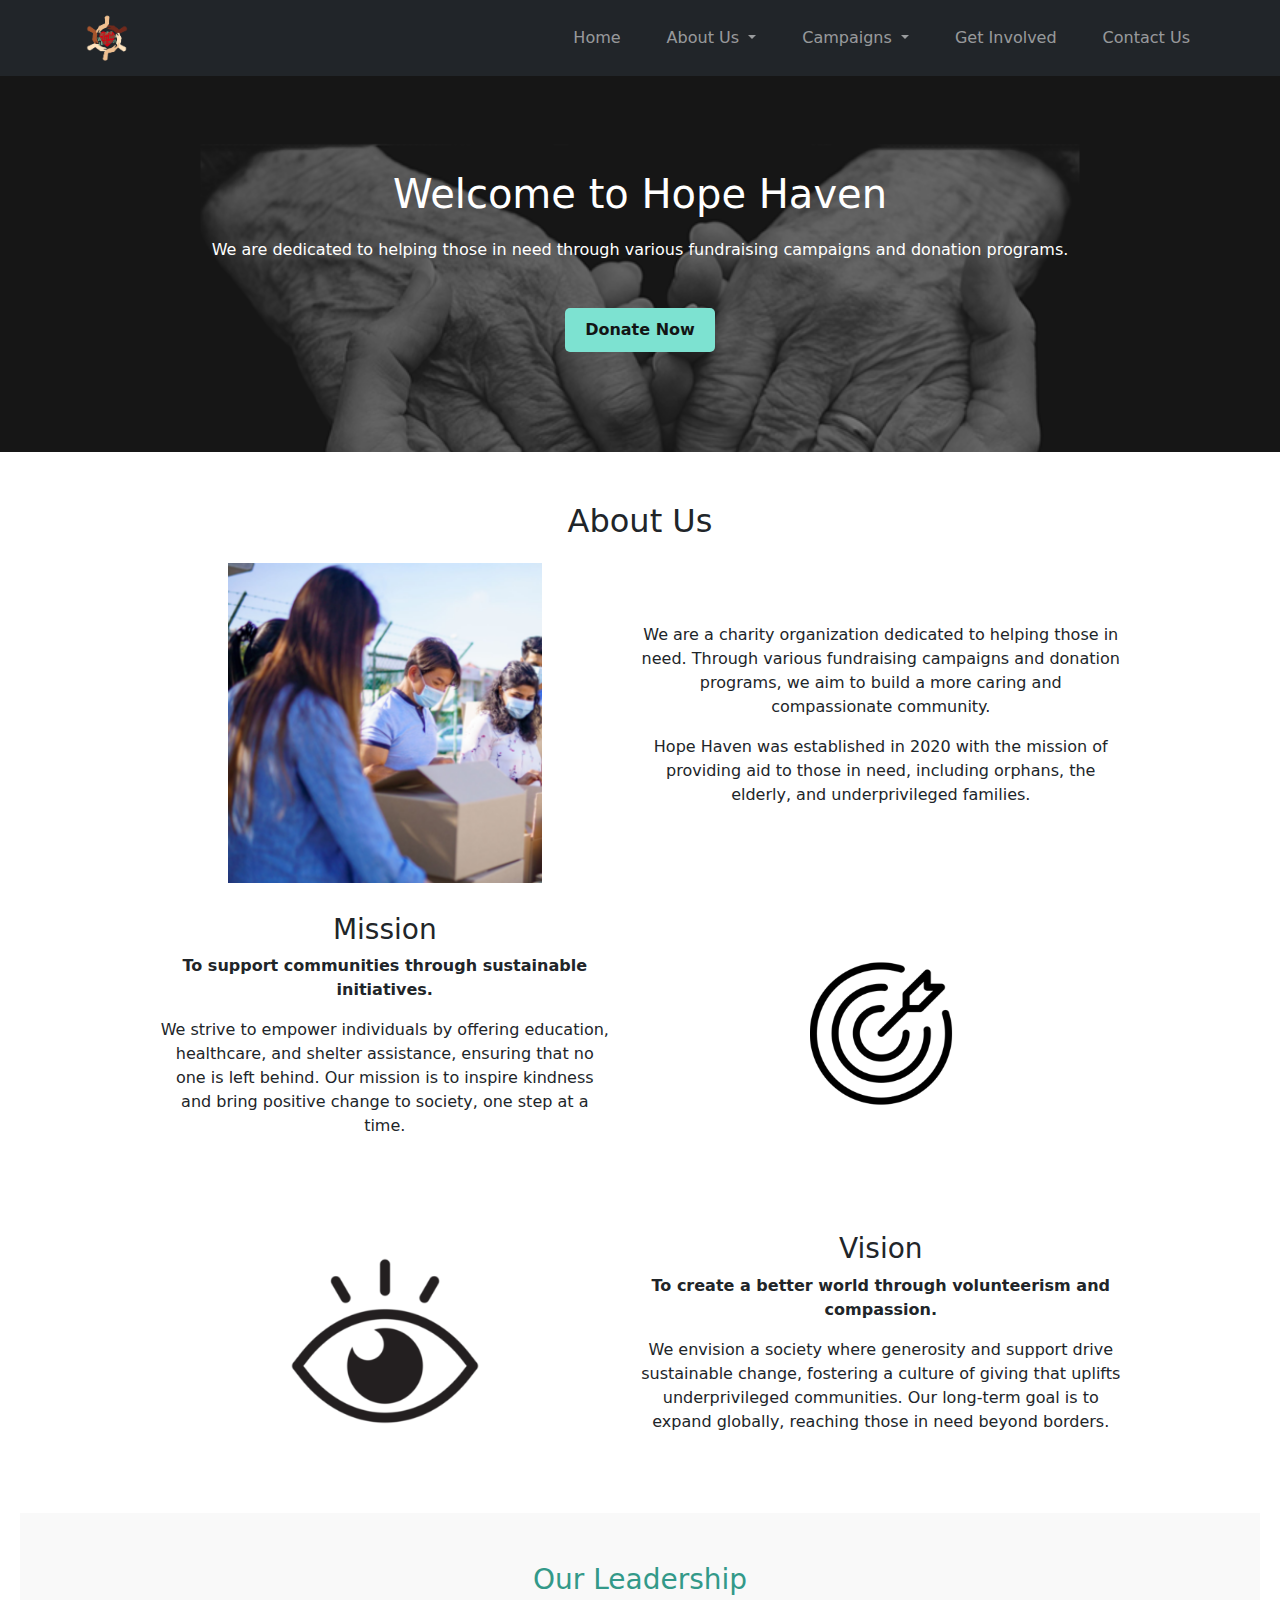
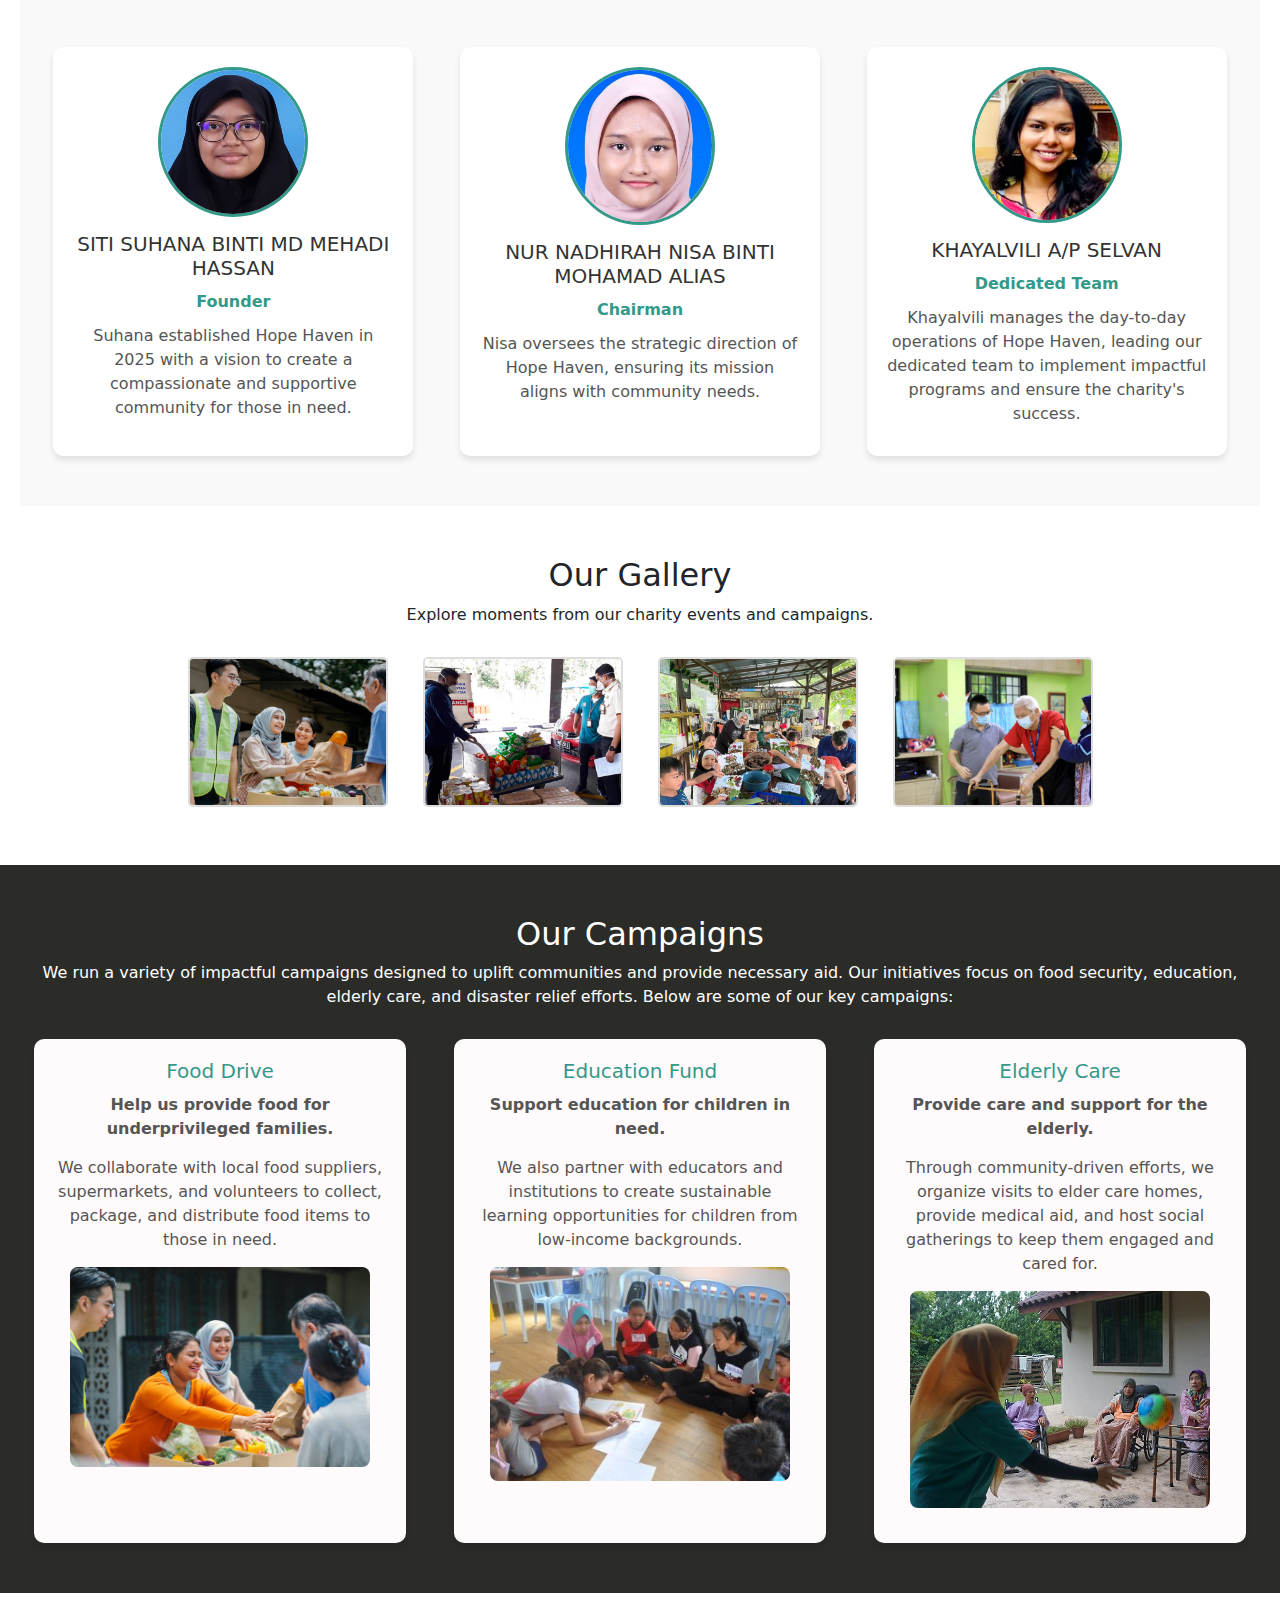
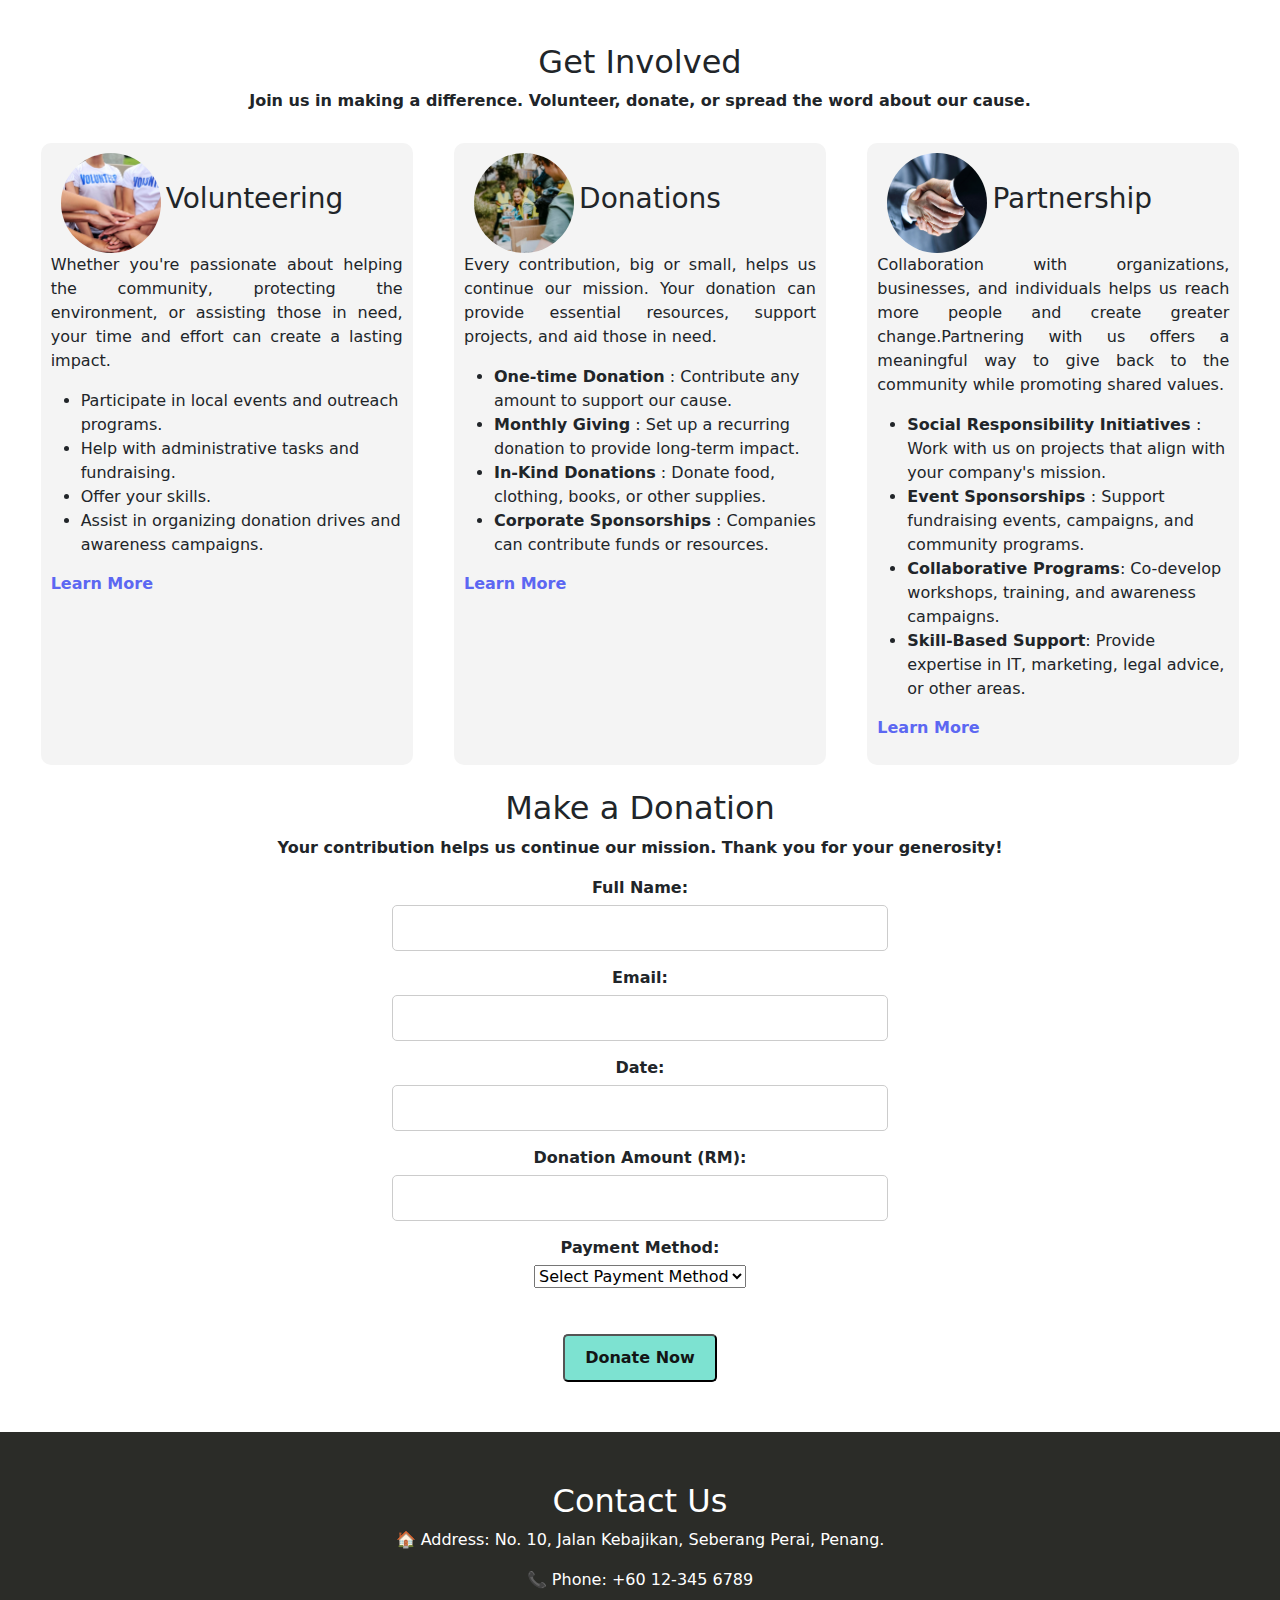
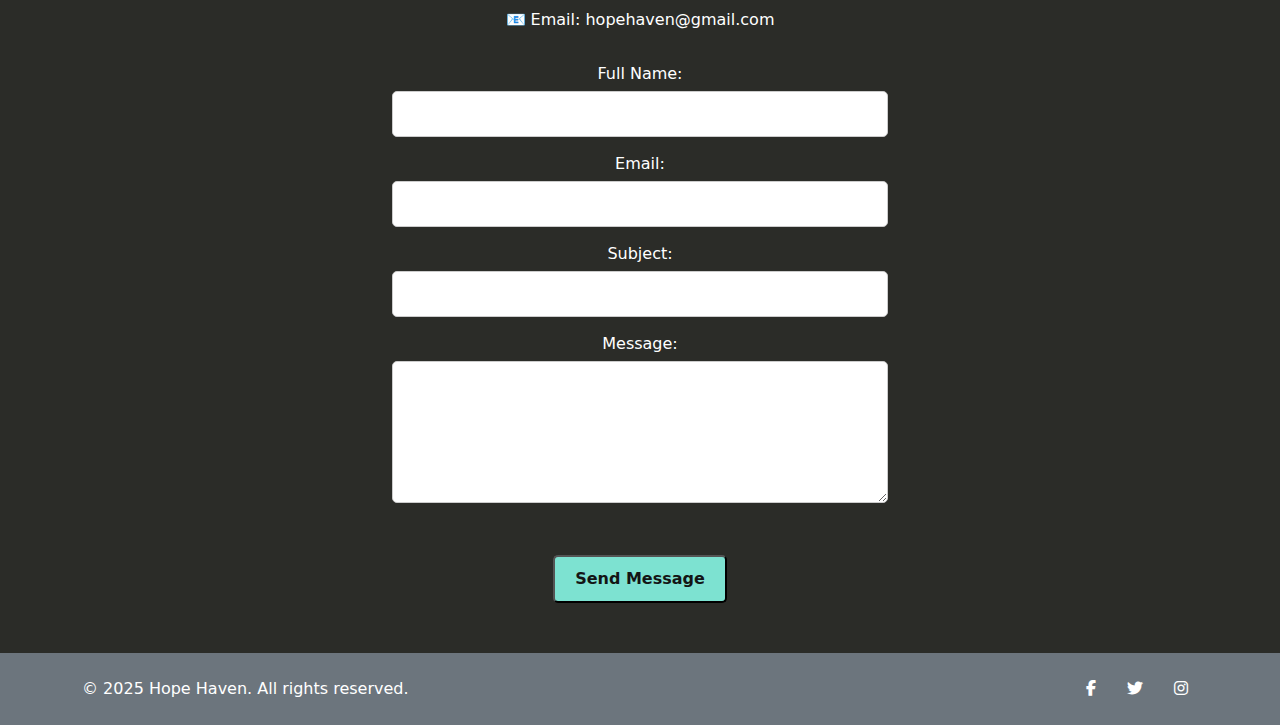
<file: index.html>
<!DOCTYPE html>
<html lang="en">
<head>
    <!-- Required meta tags -->
    <meta charset="UTF-8">
    <meta name="viewport" content="width=device-width, initial-scale=1.0">
    <title>Charity & Fundraising</title>
    
    <!-- Bootstrap CSS -->
    <link rel="stylesheet" href="style.css">
    <link href="https://cdn.jsdelivr.net/npm/bootstrap@5.3.0/dist/css/bootstrap.min.css" rel="stylesheet">
    <link rel="stylesheet" href="https://cdnjs.cloudflare.com/ajax/libs/font-awesome/6.4.0/css/all.min.css">
    <script src="validation.js"></script>
    <link rel="stylesheet" href="CalendarControl.css"> 
    <script src="CalendarControl.js" language="javascript"></script>
</head>
<body>
    <!-- Navigation -->
    <nav class="navbar navbar-expand-lg navbar-dark bg-dark fixed-top">
        <div class="container">
            <a class="navbar-brand" href="#home">
                <img src="images/logo.png" alt="Hope Haven Logo" height="50">
            </a>
            <button class="navbar-toggler" type="button" data-bs-toggle="collapse" data-bs-target="#navbarNav" aria-controls="navbarNav" aria-expanded="false" aria-label="Toggle navigation">
                <span class="navbar-toggler-icon"></span>
            </button>
            <div class="collapse navbar-collapse" id="navbarNav">
                <ul class="navbar-nav ms-auto">
                    <li class="nav-item">
                        <a class="nav-link" href="#home">Home</a>
                    </li>
                    <li class="nav-item dropdown">
                        <a class="nav-link dropdown-toggle" href="#" id="aboutDropdown" role="button" data-bs-toggle="dropdown" aria-expanded="false">
                            About Us
                        </a>
                        <ul class="dropdown-menu" aria-labelledby="aboutDropdown">
                            <li><a class="dropdown-item" href="#about">About Us</a></li>
                            <li><a class="dropdown-item" href="#mission">Mission</a></li>
                            <li><a class="dropdown-item" href="#vision">Vision</a></li>
                            <li><a class="dropdown-item" href="#leadership">Leadership</a></li>
                            <li><a class="dropdown-item" href="#gallery-preview">Gallery</a></li>
                        </ul>
                    </li>
                    <li class="nav-item dropdown">
                        <a class="nav-link dropdown-toggle" href="#" id="campaignsDropdown" role="button" data-bs-toggle="dropdown" aria-expanded="false">
                            Campaigns
                        </a>
                        <ul class="dropdown-menu" aria-labelledby="campaignsDropdown">
                            <li><a class="dropdown-item" href="#food-drive">Food Drive</a></li>
                            <li><a class="dropdown-item" href="#education-fund">Education Fund</a></li>
                            <li><a class="dropdown-item" href="#elderly-care">Elderly Care</a></li>
                        </ul>
                    </li>
                    <li class="nav-item">
                        <a class="nav-link" href="#get-involved">Get Involved</a>
                    </li>
                    <li class="nav-item">
                        <a class="nav-link" href="#contact">Contact Us</a>
                    </li>
                </ul>
            </div>
        </div>
    </nav>

   	<!-- Home section -->
       <section id="home" class="welcome">
        <div class="welcome-content">
            <h1 style="color:white;">Welcome to Hope Haven</h1>
            <p style="color:white;">We are dedicated to helping those in need through various fundraising campaigns and donation programs.</p>
            <a href="#get-involved" class="contact-button">Donate Now</a>
        </div>
    </section>
	<!-- About Us section -->
    <section id="about" class="about-us">
        <h2>About Us</h2>
		<div class="about-info">
        <table>
            <tr>
                <td><img src="images/about.png"></td>
                <td>
                    <p>We are a charity organization dedicated to helping those in need. Through various fundraising campaigns and donation programs, we aim to build a more caring and compassionate community.</p>
                    <p>Hope Haven was established in 2020 with the mission of providing aid to those in need, including orphans, the elderly, and underprivileged families.</p>
                </td>
            </tr>
            <tr id="mission" class="mission-about">
                <td>
                    <h3>Mission</h3>
                    <p><b>To support communities through sustainable initiatives.</b></p>
                    <p>We strive to empower individuals by offering education, healthcare, and shelter assistance, ensuring that no one is left behind. Our mission is to inspire kindness and bring positive change to society, one step at a time.</p>
                </td>
                <td><img src="images/mission.png"></td>
            </tr>
            <tr id="vision" class="vision-about">
                <td><img src="images/vision.jpg"></td>
                <td>
                    <h3>Vision</h3>
                    <p><b>To create a better world through volunteerism and compassion.</b></p>
                    <p>We envision a society where generosity and support drive sustainable change, fostering a culture of giving that uplifts underprivileged communities. Our long-term goal is to expand globally, reaching those in need beyond borders.</p>
                </td>
            </tr>
        </table>
        <div id="leadership" class="leadership">
            <h3>Our Leadership</h3>
            <div class="leadership-info">
                <div class="leader">
                    <img src="images/suhana.png" alt="Founder" class="leader-photo">
                    <h4>SITI SUHANA BINTI MD MEHADI HASSAN</h4>
                    <p><b>Founder</b></p>
                    <p>Suhana established Hope Haven in 2025 with a vision to create a compassionate and supportive community for those in need.</p>
                </div>
                <div class="leader">
                    <img src="images/nisa.png" alt="Chairman" class="leader-photo">
                    <h4>NUR NADHIRAH NISA BINTI MOHAMAD ALIAS</h4>
                    <p><b>Chairman</b></p>
                    <p>Nisa oversees the strategic direction of Hope Haven, ensuring its mission aligns with community needs.</p>
                </div>
                <div class="leader">
                    <img src="images/khayal.png" alt="Executive Director" class="leader-photo">
                    <h4>KHAYALVILI A/P SELVAN </h4>
                    <p><b>Dedicated Team</b></p>
                    <p>Khayalvili manages the day-to-day operations of Hope Haven, leading our dedicated team to implement impactful programs and ensure the charity's success.</p>
                </div>
            </div>
		</div>
        </section>
        <!-- Gallery section -->    
        <section id="gallery-preview" class="gallery-preview">
            <h2 style="text-align: center;">Our Gallery </h2>
            <p style="text-align: center;">Explore moments from our charity events and campaigns.</p>
            <div class="gallery-container">
                <!-- Thumbnails -->
                <img src="images/gallery1.jpg" alt="Gallery Image 1" class="thumbnail" onclick="openModal('images/gallery1.jpg')">
                <img src="images/gallery2.jpg" alt="Gallery Image 2" class="thumbnail" onclick="openModal('images/gallery2.jpg')">
                <img src="images/gallery3.jpg" alt="Gallery Image 3" class="thumbnail" onclick="openModal('images/gallery3.jpg')">
                <img src="images/gallery4.jpg" alt="Gallery Image 4" class="thumbnail" onclick="openModal('images/gallery4.jpg')">
            </div>

            <!-- Modal -->
            <div id="galleryModal" class="modal">
                <span class="close" onclick="closeModal()">&times;</span>
                <img class="modal-content" id="modalImage">
                <div id="caption"></div>
                <!-- Navigation buttons -->
                <a class="prev" onclick="changeImage(-1)">&#10094;</a>
                <a class="next" onclick="changeImage(1)">&#10095;</a>
            </div>
        </section>
<br>
<script>
        // Array to store image sources
        const images = [
            "images/gallery1.jpg",
            "images/gallery2.jpg",
            "images/gallery3.jpg",
            "images/gallery4.jpg"
        ];
        let currentIndex = 0;

        // Open the modal and display the clicked image
        function openModal(imageSrc) {
            const modal = document.getElementById("galleryModal");
            const modalImage = document.getElementById("modalImage");
            const caption = document.getElementById("caption");

            modal.style.display = "flex";
            modalImage.src = imageSrc;
            currentIndex = images.indexOf(imageSrc); // Set the current index
            caption.innerHTML = ""; // Leave the caption empty or set a custom message
        }
        
        // Close the modal
        function closeModal() {
            const modal = document.getElementById("galleryModal");
            modal.style.display = "none";
        }

        // Change the image (Next/Previous)
        function changeImage(direction) {
            currentIndex += direction;

            // Wrap around if at the beginning or end
            if (currentIndex < 0) {
                currentIndex = images.length - 1;
            } else if (currentIndex >= images.length) {
                currentIndex = 0;
            }

            // Update the modal image
            const modalImage = document.getElementById("modalImage");
            modalImage.src = images[currentIndex];
        }
</script>
<br>	

    <!-- Campaigns section -->
    <section id="campaigns" class="campaigns">
        <h2 style="color:white;">Our Campaigns</h2>
		<p style="color:white;">We run a variety of impactful campaigns designed to uplift communities and provide necessary aid. Our initiatives focus on food security, education, elderly care, and disaster relief efforts. Below are some of our key campaigns:</p>
        <div class="campaign-list">
            <section id="food-drive" class="campaign-item">
                <h3>Food Drive</h3>
				<p><b>Help us provide food for underprivileged families.</b></p>
				<p>We collaborate with local food suppliers, supermarkets, and volunteers to collect, package, and distribute food items to those in need.</p>
			
                <div class="slideshow-container">
                    <div class="slideindex1">
                        <img src="images/foodrive.jpg" style="width:100%">
                    </div>
                    <div class="slideindex1">
                        <img src="images/handgiven.jpg" style="width:100%">
                    </div>
                    <div class="slideindex1">
                        <img src="images/FoodGiven.jpg" style="width:100%">
                    </div>
                </div>
            </section>

            <section id="education-fund" class="campaign-item">
                <h3>Education Fund</h3>
                <p><b>Support education for children in need.</b></p>
				<p>We also partner with educators and institutions to create sustainable learning opportunities for children from low-income backgrounds.</p>

                <div class="slideindex2">
                    <img src="images/educationfund.jpg" style="width:100%">
                </div>
                <div class="slideindex2">
                    <img src="images/kiddrawing.jpg" style="width:100%">
                </div>
                <div class="slideindex2">
                    <img src="images/kidsreading.jpg" style="width:100%">
                </div>
            </section>
			
            <section id="elderly-care" class="campaign-item">
                <h3>Elderly Care</h3>
                <p><b>Provide care and support for the elderly.</b></p>
				<p>Through community-driven efforts, we organize visits to elder care homes, provide medical aid, and host social gatherings to keep them engaged and cared for.</p>

                <div class="slideindex3">
                    <img src="images/elderlycare.jpg" style="width:100%">
                </div>
                <div class="slideindex3">
                    <img src="images/eldercareservice.jpg" style="width:100%">
                </div>
                <div class="slideindex3">
                    <img src="images/eldercare.jpg" style="width:100%">
                </div>
            </section>
            
            <script>
                var slideindex1 = 0;
                var slideindex2 = 0;
                var slideindex3 = 0;
            function showSlides1() {
                var i;
                var slides = document.getElementsByClassName("slideindex1");
                for (i = 0; i < slides.length; i++) {
                    slides[i].style.display = "none";
                }
                slideindex1++;
                if (slideindex1 > slides.length) { slideindex1 = 1 }
                slides[slideindex1 - 1].style.display = "block";
                setTimeout(showSlides1, 2000); // Change every 2 seconds
            }

            function showSlides2() {
                var i;
                var slides = document.getElementsByClassName("slideindex2");
                for (i = 0; i < slides.length; i++) {
                    slides[i].style.display = "none";
                }
                slideindex2++;
                if (slideindex2 > slides.length) { slideindex2 = 1 }
                slides[slideindex2 - 1].style.display = "block";
                setTimeout(showSlides2, 2000);
            }

            function showSlides3() {
                var i;
                var slides = document.getElementsByClassName("slideindex3");
                for (i = 0; i < slides.length; i++) {
                    slides[i].style.display = "none";
                }
                slideindex3++;
                if (slideindex3 > slides.length) { slideindex3 = 1 }
                slides[slideindex3 - 1].style.display = "block";
                setTimeout(showSlides3, 2000);
            }

                // Start all carousels
                showSlides1();
                showSlides2();
                showSlides3();
            
             </script>

    </section>
	<!-- Get involved section -->
    <section id="get-involved" class="get-involved">
        <h2>Get Involved</h2>
        <p><b>Join us in making a difference. Volunteer, donate, or spread the word about our cause.</b></p>
        <div class="join-list">
            <div class="join">
                <img src ="images/Volunteer.jpg">
                <h3 >Volunteering</h3>
                <p>Whether you're passionate about helping the community, protecting the environment, or assisting those in need, your time and effort can create a lasting impact.</p>
                <li>Participate in local events and outreach programs.</li>
                <li>Help with administrative tasks and fundraising.</li> 
                <li>Offer your skills.</li>
                <li>Assist in organizing donation drives and awareness campaigns.</li>
                <a href="GetInvolvedContent/Volunteer.html" class="learn-more">Learn More</a>
            </div>
            <div class="join">
                <img src ="images/Donation.jpg">
                <h3>Donations</h3>
                <p>Every contribution, big or small, helps us continue our mission. Your donation can provide essential resources, support projects, and aid those in need.</p>
                <li><b>One-time Donation</b> : Contribute any amount to support our cause.</li>
                <li><b>Monthly Giving</b> : Set up a recurring donation to provide long-term impact.</li>   
                <li><b>In-Kind Donations</b> : Donate food, clothing, books, or other supplies.</li>    
                <li><b>Corporate Sponsorships</b> : Companies can contribute funds or resources.</li>
                <a href="GetInvolvedContent/Donation.html" class="learn-more">Learn More</a>
            </div>
            <div class="join">
                <img src ="images/handshake.jpg">
                <h3 >Partnership</h3>
                <p>Collaboration with organizations, businesses, and individuals helps us reach more people and create greater change.Partnering with us offers a meaningful way to give back to the community while promoting shared values. </p>
                <li><b> Social Responsibility Initiatives </b>: Work with us on projects that align with your company's mission.
                <li><b>Event Sponsorships </b>: Support fundraising events, campaigns, and community programs.</li>   
                <li><b>Collaborative Programs</b>: Co-develop workshops, training, and awareness campaigns.</li>
                <li><b>Skill-Based Support</b>: Provide expertise in IT, marketing, legal advice, or other areas.</li>
                <a href="GetInvolvedContent/Partnership.html" class="learn-more">Learn More</a>
            </div>
        </div>
        
<br>     
	<section id="donate" class="donation-form">
		<b><h2>Make a Donation</h2></b>
		<b><p>Your contribution helps us continue our mission. Thank you for your generosity!</p></b>
		
		<form onsubmit="return (validateDonation());">
			<div class="form-group">
				<b><label for="donor-name">Full Name:</label></b>
				<input type="text" id="donor-name" name="donor-name">
			</div>
			
			<div class="form-group">
				<b><label for="donor-email">Email:</label></b>
				<input type="email" id="donor-email" name="donor-email">
			</div>
            <div class ="form-group">
                <b><label for="Date">Date:</label></b> 
                <input id="donation-date" name="todays_date" onfocus="showCalendarControl(this);" type="text">
            </div>
        
            <div class="form-group">
				<b><label for="donation-amount">Donation Amount (RM):</label></b>
				<input type="number" id="donation-amount" name="donation-amount" min="5">
			</div>
			
			<div class="form-group">
				<b><label for="payment-method">Payment Method:</label></b>
				<select id="payment-method" name="payment-method">
					<option value="">Select Payment Method</option>
					<option value="credit-card">Credit Card</option>
					<option value="paypal">PayPal</option>
					<option value="bank-transfer">Bank Transfer</option>
				</select>
			</div>

			<button type="submit" class="submit-button">Donate Now</button>
		</form>
	</section>

    </section>
	<!-- Contact Us section -->
    <section id="contact" class="contact-us">
        <h2 style="color: white;">Contact Us</h2>
        <div class="contact-info">
            <p>🏠 Address: No. 10, Jalan Kebajikan, Seberang Perai, Penang.</p>
            <p>📞 Phone: +60 12-345 6789</p>
            <p>📧 Email: hopehaven@gmail.com</p>
        </div>
        <form action="" name="myForm" onsubmit="return (validate());"> 
            <div class="form-group">
                <label for="full-name" style="color: white;">Full Name:</label>
                <input type="text" id="full-name" name="fullname">
            </div>
            <div class="form-group">
                <label for="email" style="color: white;">Email:</label>
                <input type="email" id="email" name="email">
            </div>
            <div class="form-group">
                <label for="subject" style="color: white;">Subject:</label>
                <input type="text" id="subject" name="subject">
            </div>
            <div class="form-group">
                <label for="message" style="color: white;">Message:</label>
                <textarea id="message" name="message" rows="5"></textarea>
            </div>
            <button type="submit" class="submit-button">Send Message</button>
        </form>
    </section>

    <!-- Footer -->
    <footer class="py-4 bg-secondary text-white">
        <div class="container">
            <div class="row align-items-center">
                <div class="col-md-6 text-center text-md-start">
                    <p class="mb-0">&copy; 2025 Hope Haven. All rights reserved.</p>
                </div>
                <div class="col-md-6 text-center text-md-end">
                    <div class="social-media">
                        <a href="#" class="text-white me-3"><i class="fab fa-facebook-f"></i></a>
                        <a href="#" class="text-white me-3"><i class="fab fa-twitter"></i></a>
                        <a href="#" class="text-white"><i class="fab fa-instagram"></i></a>
                    </div>
                </div>
            </div>
        </div>
    </footer>

    <!-- Bootstrap Bundle with Popper -->
    <script src="https://cdn.jsdelivr.net/npm/bootstrap@5.3.0/dist/js/bootstrap.bundle.min.js"></script>    
</body>
</html>
</file>
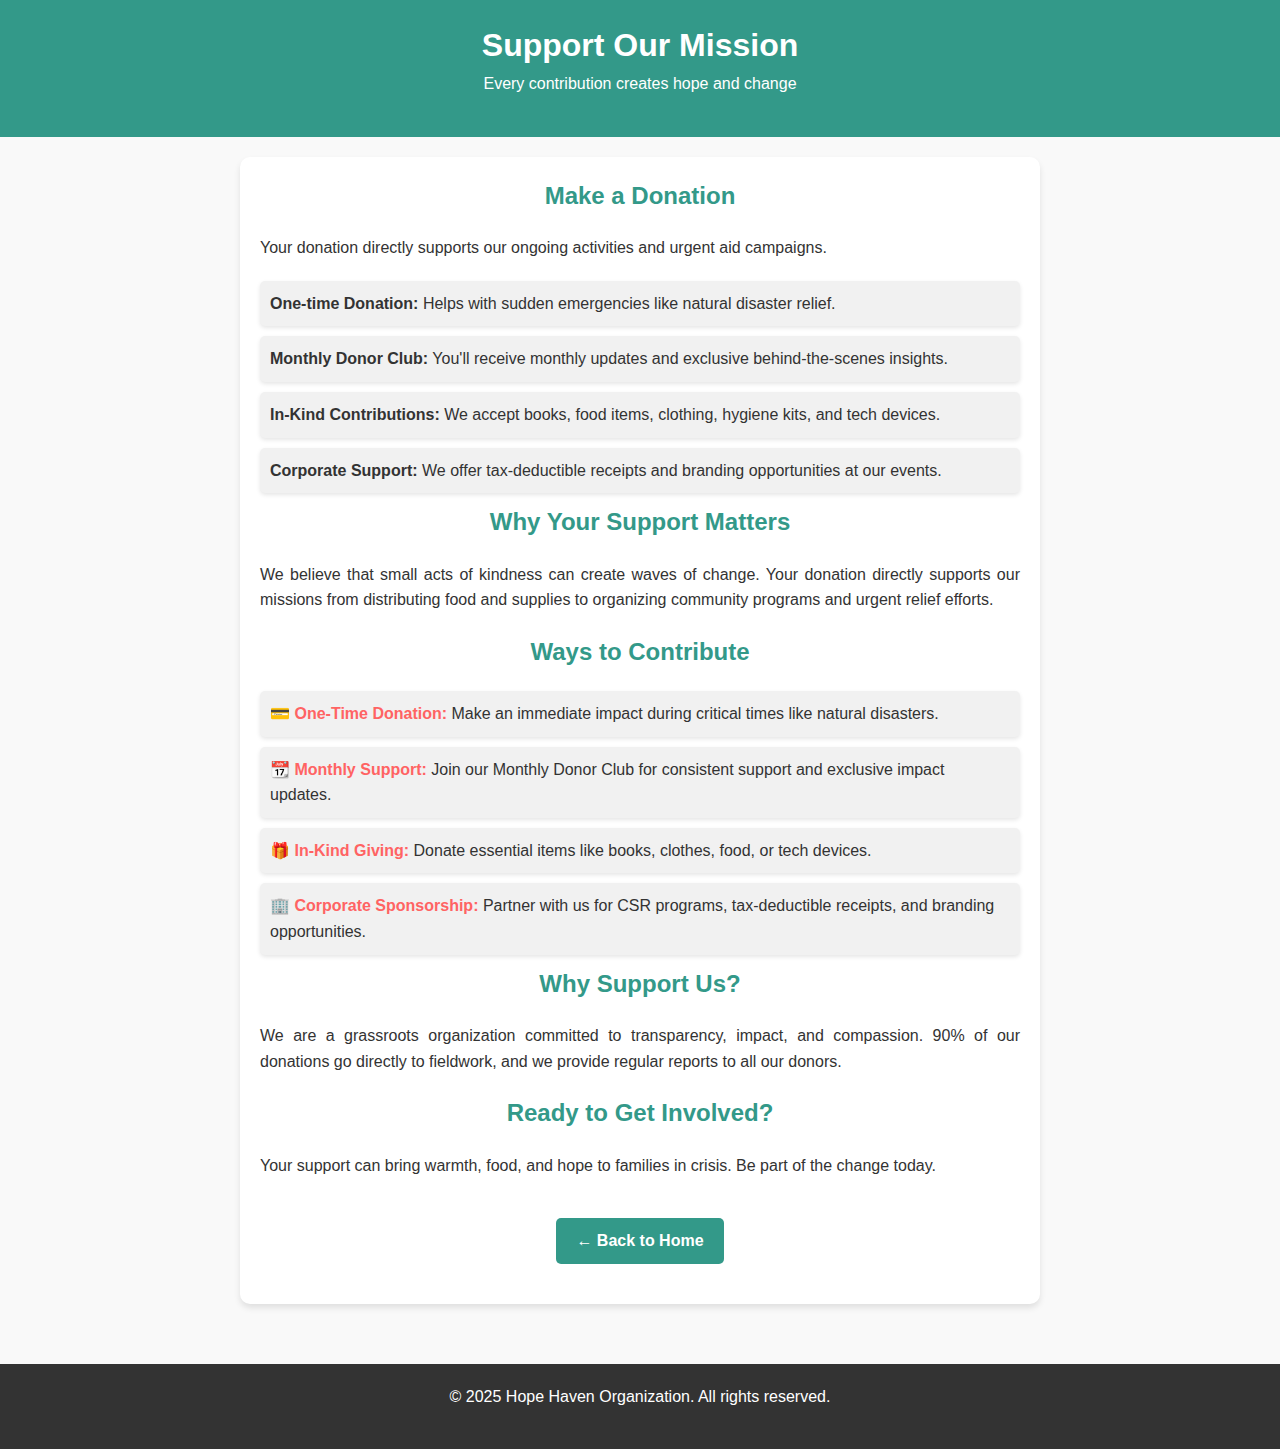
<file: GetInvolvedContent/Donation.html>
<!DOCTYPE html>
<html lang="en">
<head>
  <meta charset="UTF-8">   
  <meta name="viewport" content="width=device-width, initial-scale=1.0">
  <title>Donation Content</title>
  <style>
    * {
      margin: 0;
      padding: 0;
      box-sizing: border-box;
      font-family: sans-serif;
    }

    body {
      background-color: #f9f9f9;
      color: #333;
      line-height: 1.6;
    }

    header {
      background-color: #339989;
      color: white;
      padding: 20px;
      text-align: center;
    }

    section {
      max-width: 800px;
      margin: 20px auto;
      padding: 20px;
      background: white;
      border-radius: 10px;
      box-shadow: 0 4px 6px rgba(0, 0, 0, 0.1);
      text-align: left;
    }

    ul li strong {
      color: #FF6363;
    }

    p {
      margin-bottom: 20px;
      text-align: justify;
    }

    h2 {
      color: #339989;
      text-align: center;
      margin-bottom: 20px;
    }

    ul {
      list-style-type: none;
      padding: 0;
    }

    ul li {
      margin: 10px 0;
      padding: 10px;
      background: #f1f1f1;
      border-radius: 5px;
      box-shadow: 0 2px 4px rgba(0, 0, 0, 0.1);
    }

    .back-button {
      display: inline-block;
      margin: 20px auto;
      padding: 10px 20px;
      background-color: #339989;
      color: white;
      text-decoration: none;
      border-radius: 5px;
      font-weight: bold;
      transition: background-color 0.3s ease;
      text-align: center;
    }

    .back-button:hover {
      background-color: #2a7c73;
    }

    footer {
      padding: 20px;
      background-color: #333;
      color: white;
      margin-top: 60px;
      text-align: center;
    }
  </style>
</head>
<body>

  <header>
    <h1>Support Our Mission</h1>
    <p style="text-align: center;">Every contribution creates hope and change</p>
  </header>

  <section id="donation-detail">
    <h2>Make a Donation</h2>
    <p>Your donation directly supports our ongoing activities and urgent aid campaigns.</p>
    <ul>
      <li><b>One-time Donation:</b> Helps with sudden emergencies like natural disaster relief.</li>
      <li><b>Monthly Donor Club:</b> You'll receive monthly updates and exclusive behind-the-scenes insights.</li>
      <li><b>In-Kind Contributions:</b> We accept books, food items, clothing, hygiene kits, and tech devices.</li>
      <li><b>Corporate Support:</b> We offer tax-deductible receipts and branding opportunities at our events.</li>
    </ul>

    <h2>Why Your Support Matters</h2>
    <p>We believe that small acts of kindness can create waves of change. Your donation directly supports our missions from distributing food and supplies to organizing community programs and urgent relief efforts.</p>

    <h2>Ways to Contribute</h2>
    <ul>
      <li><strong>💳 One-Time Donation:</strong> Make an immediate impact during critical times like natural disasters.</li>
      <li><strong>📆 Monthly Support:</strong> Join our Monthly Donor Club for consistent support and exclusive impact updates.</li>
      <li><strong>🎁 In-Kind Giving:</strong> Donate essential items like books, clothes, food, or tech devices.</li>
      <li><strong>🏢 Corporate Sponsorship:</strong> Partner with us for CSR programs, tax-deductible receipts, and branding opportunities.</li>
    </ul>

    <h2>Why Support Us?</h2>
    <p>We are a grassroots organization committed to transparency, impact, and compassion. 90% of our donations go directly to fieldwork, and we provide regular reports to all our donors.</p>

    <h2>Ready to Get Involved?</h2>
    <p>Your support can bring warmth, food, and hope to families in crisis. Be part of the change today.</p>

    <div style="text-align: center;">
      <a href="../index.html" class="back-button">← Back to Home</a>
    </div>
  </section>

  <footer>
    <p style="text-align: center;">&copy; 2025 Hope Haven Organization. All rights reserved.</p>
  </footer>

</body>
</html>
</file>
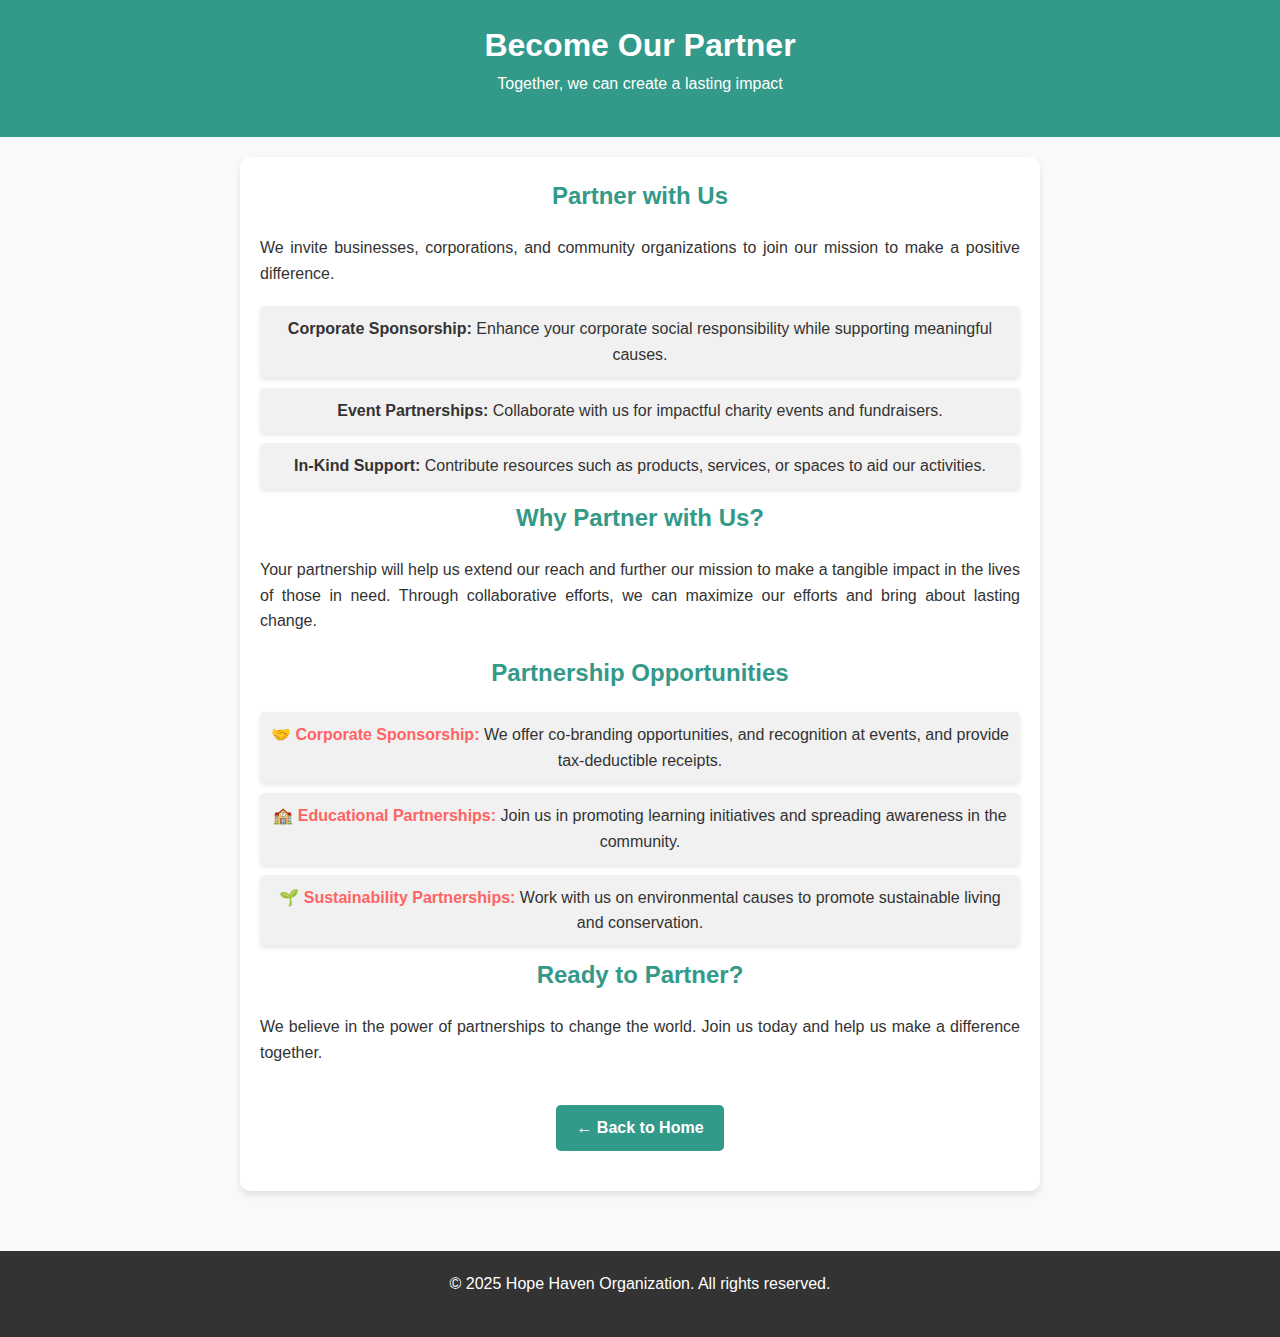
<file: GetInvolvedContent/Partnership.html>
<!DOCTYPE html>
<html lang="en">
<head>
  <meta charset="UTF-8">   
  <meta name="viewport" content="width=device-width, initial-scale=1.0">
  <title>Partnership content</title>
  <style>
    * {
      margin: 0;
      padding: 0;
      box-sizing: border-box;
      font-family: 'Poppins', sans-serif;
    }

    body {
      background-color: #f9f9f9;
      color: #333;
      line-height: 1.6;
    }

    header {
      background-color: #339989;
      color: white;
      padding: 20px;
      text-align: center;
    }

    section {
        max-width: 800px; 
        margin: 20px auto;
        padding: 20px;
        background: white;
        border-radius: 10px;
        box-shadow: 0 4px 6px rgba(0, 0, 0, 0.1);
        text-align: left;
    }
    
    ul li strong {
        color: #FF6363; 
    }

    p {
        margin-bottom: 20px; 
        text-align: justify;
    }

    h2 {
        color: #339989;
        text-align: center;
        margin-bottom: 20px;
    }

    ul {
        list-style-type: none; 
        padding: 0;
    }

    ul li {
        margin: 10px 0;
        padding: 10px;
        background: #f1f1f1;
        border-radius: 5px;
        box-shadow: 0 2px 4px rgba(0, 0, 0, 0.1);
    }

    .back-button {
      display: inline-block;
      margin: 20px auto;
      padding: 10px 20px;
      background-color: #339989;
      color: white;
      text-decoration: none;
      border-radius: 5px;
      font-weight: bold;
      transition: background-color 0.3s ease;
      text-align: center;
    }

    .back-button:hover {
      background-color: #2a7c73;
    }
    
    footer {
      padding: 20px;
      background-color: #333;
      color: white;
      margin-top: 60px;
    }
  </style>
</head>
<body> 

  <header>
    <h1>Become Our Partner</h1>
    <p style="text-align: center;">Together, we can create a lasting impact</p>
  </header>

  <section id="partnership-detail" style="text-align: center;">
    <h2>Partner with Us</h2>
    <p>We invite businesses, corporations, and community organizations to join our mission to make a positive difference.</p>
    <ul>
      <li><b>Corporate Sponsorship:</b> Enhance your corporate social responsibility while supporting meaningful causes.</li>
      <li><b>Event Partnerships:</b> Collaborate with us for impactful charity events and fundraisers.</li>
      <li><b>In-Kind Support:</b> Contribute resources such as products, services, or spaces to aid our activities.</li>
    </ul>
    <h2>Why Partner with Us?</h2>
    <p>Your partnership will help us extend our reach and further our mission to make a tangible impact in the lives of those in need. Through collaborative efforts, we can maximize our efforts and bring about lasting change.</p>
    
    <h2>Partnership Opportunities</h2>
    <ul>
      <li><strong>🤝 Corporate Sponsorship:</strong> We offer co-branding opportunities, and recognition at events, and provide tax-deductible receipts.</li>
      <li><strong>🏫 Educational Partnerships:</strong> Join us in promoting learning initiatives and spreading awareness in the community.</li>
      <li><strong>🌱 Sustainability Partnerships:</strong> Work with us on environmental causes to promote sustainable living and conservation.</li>
    </ul>

    <h2>Ready to Partner?</h2>
    <p>We believe in the power of partnerships to change the world. Join us today and help us make a difference together.</p>
    <div style="text-align: center;">
      <a href="../index.html" class="back-button">← Back to Home</a>
    </div>
  </section>

  <footer>
    <p style="text-align: center;">&copy; 2025 Hope Haven Organization. All rights reserved.</p>
  </footer>
</body>
</html>
</file>
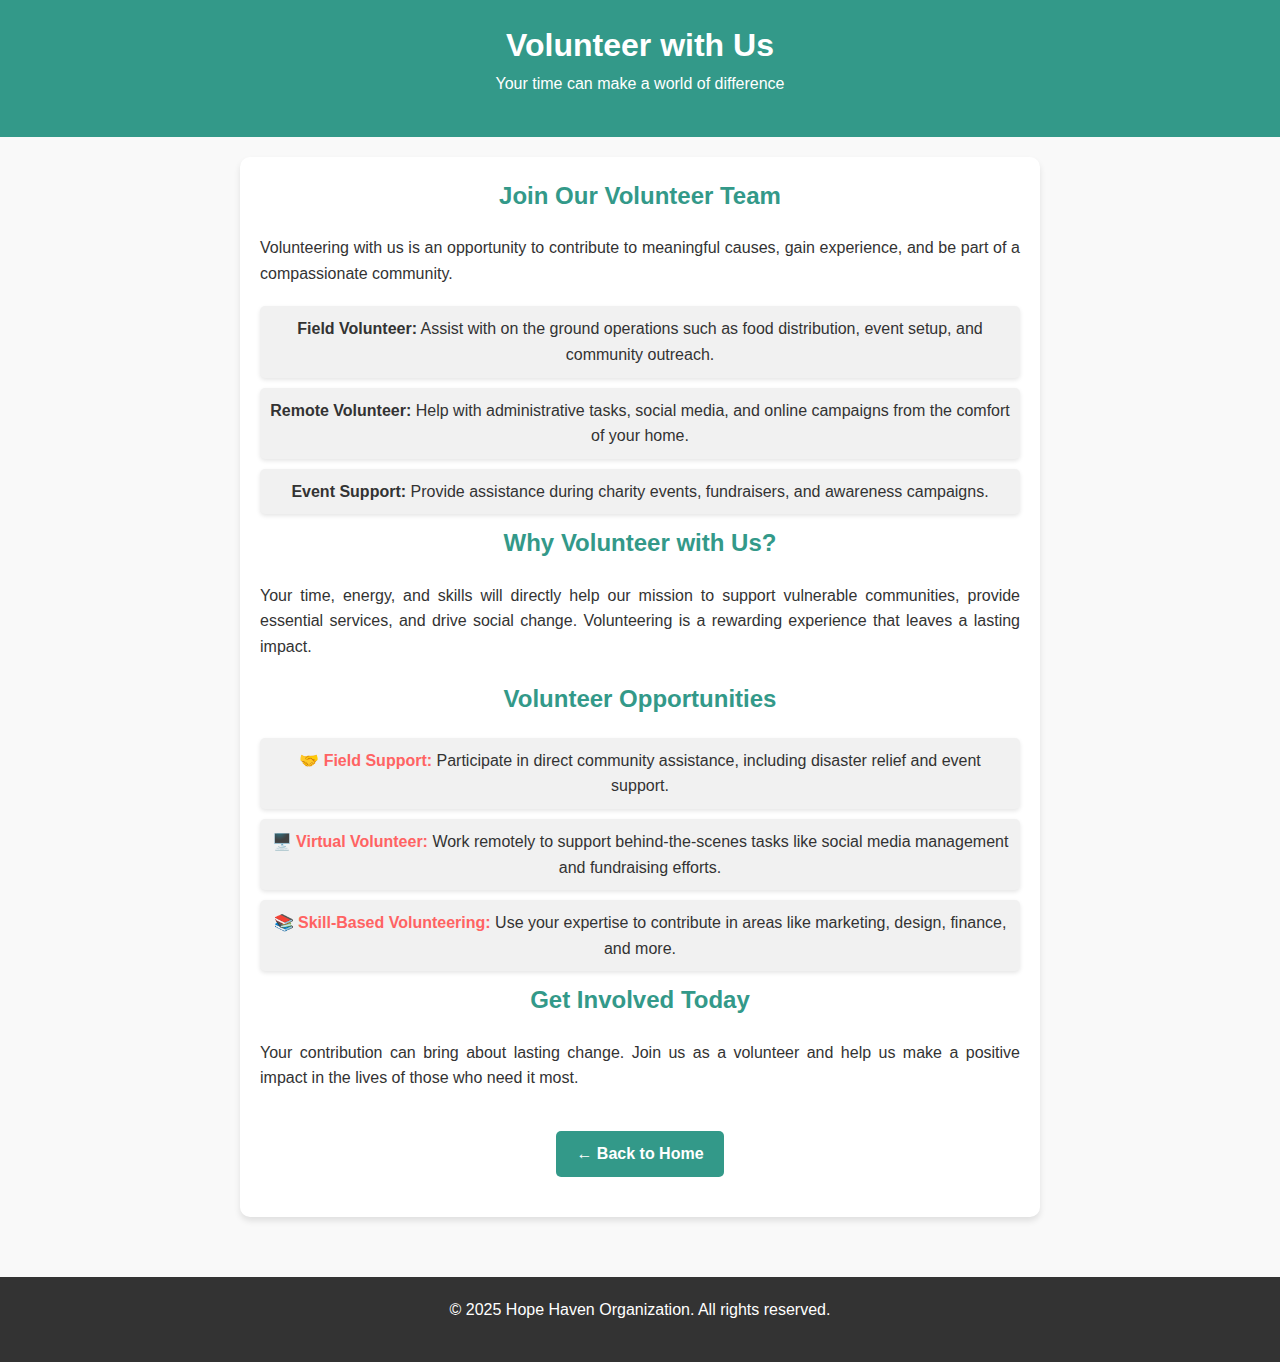
<file: GetInvolvedContent/Volunteer.html>
<!DOCTYPE html>
<html lang="en">
<head>
  <meta charset="UTF-8">   
  <meta name="viewport" content="width=device-width, initial-scale=1.0">
  <title>Volunteer Content</title>
  <style>
    * {
      margin: 0;
      padding: 0;
      box-sizing: border-box;
      font-family: 'Poppins', sans-serif;
    }

    body {
      background-color: #f9f9f9;
      color: #333;
      line-height: 1.6;
    }

    header {
      background-color: #339989;
      color: white;
      padding: 20px;
      text-align: center;
    }

    section {
        max-width: 800px; 
        margin: 20px auto;
        padding: 20px;
        background: white;
        border-radius: 10px;
        box-shadow: 0 4px 6px rgba(0, 0, 0, 0.1);
        text-align: left;
    }
    
    ul li strong {
        color: #FF6363;
    }

    p {
        margin-bottom: 20px; 
        text-align: justify;
    }

    h2 {
        color: #339989;
        text-align: center;
        margin-bottom: 20px;
    }

    ul {
        list-style-type: none;
        padding: 0;
    }

    ul li {
        margin: 10px 0;
        padding: 10px;
        background: #f1f1f1;
        border-radius: 5px;
        box-shadow: 0 2px 4px rgba(0, 0, 0, 0.1);
    }

    .back-button {
      display: inline-block;
      margin: 20px auto;
      padding: 10px 20px;
      background-color: #339989;
      color: white;
      text-decoration: none;
      border-radius: 5px;
      font-weight: bold;
      transition: background-color 0.3s ease;
      text-align: center;
    }

    .back-button:hover {
      background-color: #2a7c73;
    }

    footer {
      padding: 20px;
      background-color: #333;
      color: white;
      margin-top: 60px;
    }
  </style>
</head>
<body> 

  <header>
    <h1>Volunteer with Us</h1>
    <p style="text-align: center;">Your time can make a world of difference</p>
  </header>

  <section id="volunteer-detail" style="text-align: center;">
    <h2>Join Our Volunteer Team</h2>
    <p>Volunteering with us is an opportunity to contribute to meaningful causes, gain experience, and be part of a compassionate community.</p>
    <ul>
      <li><b>Field Volunteer:</b> Assist with on the ground operations such as food distribution, event setup, and community outreach.</li>
      <li><b>Remote Volunteer:</b> Help with administrative tasks, social media, and online campaigns from the comfort of your home.</li>
      <li><b>Event Support:</b> Provide assistance during charity events, fundraisers, and awareness campaigns.</li>
    </ul>
    
    <h2>Why Volunteer with Us?</h2>
    <p>Your time, energy, and skills will directly help our mission to support vulnerable communities, provide essential services, and drive social change. Volunteering is a rewarding experience that leaves a lasting impact.</p>

    <h2>Volunteer Opportunities</h2>
    <ul>
      <li><strong>🤝 Field Support:</strong> Participate in direct community assistance, including disaster relief and event support.</li>
      <li><strong>🖥️ Virtual Volunteer:</strong> Work remotely to support behind-the-scenes tasks like social media management and fundraising efforts.</li>
      <li><strong>📚 Skill-Based Volunteering:</strong> Use your expertise to contribute in areas like marketing, design, finance, and more.</li>
    </ul>

    <h2>Get Involved Today</h2>
    <p>Your contribution can bring about lasting change. Join us as a volunteer and help us make a positive impact in the lives of those who need it most.</p>
  
    <div style="text-align: center;">
      <a href="../index.html" class="back-button">← Back to Home</a>
    </div>
  </section>

  <footer>
    <p style="text-align: center;">&copy; 2025 Hope Haven Organization. All rights reserved.</p>
  </footer>
</body>
</html>
</file>
<file: style.css>
body {
    padding-top: 70px;
    background-color: #FFFAFB;
    font-family: Arial, sans-serif;
    margin: 0;
    line-height: 1.6;
    color: #333;
}

header {
    background: linear-gradient(to right, #339989, #2B2C28);
    color: white;
    padding: 3px 60px;
    display: flex;
    align-items: center;
    justify-content: space-between;
    position: sticky;
    top: 0;
    left: 0;
    max-width: 100vw; /* Prevents overflowing beyond the viewport width */
    overflow-x: hidden; /* Ensures no horizontal scrolling */
}

header .logo img {
    height: 60px;
}

header nav {
    flex: 2; /* Gives more space to the navigation */
    text-align: center;
}

header nav ul {
    list-style: none;
    margin: 0;
    padding: 0;
    display: flex;
    justify-content: center;
    gap: 30px; /* Space between menu items */
}

header nav ul li a {
    color: white;
    text-decoration: none;
    font-weight: bold;
    font-size: 18px;
}


.welcome {
    background-image: url('images/handd.png');
    background-attachment: fixed;
    background-size: cover; /* Fill the section with image */
    background-position: center;
    color: #508D4E;
    text-align: center;
    padding: 100px 20px;
}

.welcome-content h1 {
    font-size: 40px;
    margin-bottom: 20px;
}

.about-us {
    padding: 50px 20px;
    text-align: center;
}

.about-us table {
    width: 80%;
    margin: auto; 
}

.about-us td {
    padding: 15px;
    vertical-align: middle;
    text-align: center;
}

.about-us img {
    width: 100%;  /* Makes the image responsive */
    max-width: 314px;  /* Prevents it from getting too large */
    height: auto;  /* Maintains the aspect ratio */
    display: block;
    margin: auto;
}

.campaigns {
    background-color: #2B2C28;
    padding: 50px 20px;
    text-align: center;
}

.get-involved {
    padding: 50px 20px;
    text-align: center;
    background-image: url('images/involved.png');
    background-size: cover;
    background-attachment: fixed;
    background-repeat: no-repeat;
}

.contact-us {
    background-color: #2B2C28;
    padding: 50px 20px;
    text-align: center;
}

.mission-vision {
    display: flex;
    justify-content: space-around;
    margin-top: 30px;
}

/* Campaign Section */
.campaign-list {
    display: flex;
    justify-content: space-around;
    flex-wrap: wrap; /* Allow items to wrap on smaller screens */
    gap: 20px; /* Add spacing between items */
    margin-top: 30px;
}

.campaign-item {
    width: 30%; /* Default width for larger screens */
    background-color: #FFFAFB;
    padding: 20px;
    border-radius: 10px;
    box-shadow: 0 4px 6px rgba(0, 0, 0, 0.1);
    text-align: center;
    transition: transform 0.3s ease, box-shadow 0.3s ease;
}

.campaign-item:hover {
    transform: translateY(-5px); /* Slight lift effect on hover */
    box-shadow: 0 6px 10px rgba(0, 0, 0, 0.15);
}

.campaign-item img {
    display: block;
    margin: 0 auto 15px;
    width: 100%;
    max-width: 300px; /* Limit the image size */
    height: auto;
    border-radius: 8px;
}

.campaign-item h3 {
    font-size: 20px;
    margin-bottom: 10px;
    color: #339989;
}

.campaign-item p {
    font-size: 16px;
    color: #555;
    margin-bottom: 15px;
}

.campaign-item a {
    display: inline-block;
    padding: 10px 20px;
    background-color: #339989;
    color: white;
    text-decoration: none;
    border-radius: 5px;
    font-weight: bold;
    transition: background-color 0.3s ease;
}

.campaign-item a:hover {
    background-color: #28776e;
}

/* Responsive Design for Smaller Screens */
@media (max-width: 768px) {
    .campaign-list {
        flex-direction: column; /* Stack items vertically */
        align-items: center; /* Center-align items */
    }

    .campaign-item {
        width: 90%; /* Make items take up more space */
    }

    .campaign-item img {
        max-width: 100%; /* Ensure images fit within the container */
    }

    .campaign-item h3 {
        font-size: 18px; /* Adjust heading size */
    }

    .campaign-item p {
        font-size: 14px; /* Adjust paragraph size */
    }

    .campaign-item a {
        font-size: 14px; /* Adjust button text size */
        padding: 8px 15px; /* Adjust button padding */
    }
}

.contact-info {
    margin-bottom: 30px;
    color: white;
}

.join {
    width: 30%;
    height: auto;
    background-color: #f4f4f4;
    padding: 10px;
    border-radius: 10px;
    text-align: justify;
}

.join-list {
    display: flex;
    justify-content: space-around;
    margin-top: 30px;
}

.join, h3 {
    display: inline-block;
}

.join img {
    width: 100px; /* Adjust size */
    height: 100px;
    object-fit: cover; /* Ensures the image fills the shape */
    border-radius: 50%; /* Makes it a perfect circle */
    margin-left: 10px;
}

.learn-more {
    display: inline-block;
    color: #5c67f2;
    font-weight: bold;
    text-decoration: none;
    margin-top: 15px;
    transition: all 0.3s ease;
    margin-bottom: 15px;
}

.learn-more:hover {
    text-decoration: underline;
    color: red;
}

#join, li {
    text-align: left;
    margin-left: 30px;
}

.form-group {
    margin-bottom: 15px;
}

.form-group label {
    display: block;
    margin-bottom: 5px;
}

.form-group input, .form-group textarea {
    width: 40%;
    padding: 10px;
    border: 1px solid #ccc;
    border-radius: 5px;
}

footer {
    background-color: #131515;
    color: white;
    text-align: center;
    padding: 30px;
}

footer .social-media a {
    color: white;
    margin: 0 10px;
    text-decoration: none;
}

footer .social-media a:hover {
    text-decoration: underline;
}

.top {
    text-align: center; 
    margin: 20px 0;
}

.contact-button, .top a, .submit-button {
    background-color: #7DE2D1;
    color: #131515;
    padding: 10px 20px;
    margin-top: 30px;
    text-decoration: none;
    border-radius: 5px;
    font-weight: bold;
    display: inline-block;
}

.show {
    display: block;
}

/* Gallery container */
.gallery-container {
    display: flex;
    justify-content: center;
    gap: 15px;
    flex-wrap: wrap;
    margin-top: 20px;
}

/* Thumbnails */
.thumbnail {
    width: 200px; /* Increase the width */
    height: 150px; /* Increase the height */
    object-fit: cover; /* Ensure the images are cropped proportionally */
    cursor: pointer;
    border: 2px solid #ddd;
    border-radius: 5px;
    margin: 10px; /* Add spacing between thumbnails */
    transition: transform 0.3s ease, border-color 0.3s ease;
}

.thumbnail:hover {
    transform: scale(1.1); /* Slight zoom effect on hover */
    border-color: #339989; /* Change border color on hover */
}

/* Modal styles */
.modal {
    display: none;
    position: fixed;
    z-index: 1000;
    left: 0;
    top: 0;
    width: 100%;
    height: 100%;
    overflow: auto;
    background-color: rgba(0, 0, 0, 0.8);
    justify-content: center;
    align-items: center;
}

.modal-content {
    max-width: 90%;
    max-height: 80%;
    margin: auto;
    display: block;
    border-radius: 10px;
}

.close {
    position: absolute;
    top: 20px;
    right: 30px;
    color: white;
    font-size: 30px;
    font-weight: bold;
    cursor: pointer;
    transition: color 0.3s ease;
}

.close:hover {
    color: #ff0000;
}

/* Navigation buttons */
.prev, .next {
    cursor: pointer;
    position: absolute;
    top: 50%;
    width: auto;
    padding: 10px;
    margin-top: -22px;
    color: white;
    font-weight: bold;
    font-size: 24px;
    user-select: none;
    transition: 0.3s;
}

.prev {
    left: 10px;
}

.next {
    right: 10px;
}

.prev:hover, .next:hover {
    color: #f1f1f1;
}

.modal {
  display: none;
  position: fixed;
  z-index: 1000;
  padding-top: 80px;
  left: 0;
  top: 0;
  width: 100%;
  height: 100%;
  overflow: auto;
  background-color: rgba(0,0,0,0.6);
}

.modal-content {
  background-color: #fff;
  margin: auto;
  padding: 30px;
  border-radius: 10px;
  width: 80%;
  max-width: 700px;
  position: relative;
}

.close {
  color: #aaa;
  float: right;
  font-size: 28px;
  font-weight: bold;
  position: absolute;
  top: 15px;
  right: 20px;
  cursor: pointer;
}

.close:hover {
  color: black;
}

.fade-in {
    animation: fadeIn 1s ease-in-out;
}

@keyframes fadeIn {
    from {
        opacity: 0;
    }
    to {
        opacity: 1;
    }
}

/* Leadership Section */
.leadership {
    background-color: #f9f9f9; /* Light background for better readability */
    padding: 50px 20px;
    text-align: center;
}

.leadership h3 {
    font-size: 28px;
    color: #339989;
    margin-bottom: 20px;
}

.leadership-info {
    display: flex;
    justify-content: space-around;
    flex-wrap: wrap; /* Allow items to wrap on smaller screens */
    gap: 20px; /* Add spacing between items */
    margin-top: 30px;
}

.leader {
    width: 30%; /* Default width for larger screens */
    background-color: #ffffff;
    padding: 20px;
    border-radius: 10px;
    box-shadow: 0 4px 6px rgba(0, 0, 0, 0.1);
    text-align: center;
    transition: transform 0.3s ease, box-shadow 0.3s ease;
}

.leader:hover {
    transform: translateY(-5px); /* Slight lift effect on hover */
    box-shadow: 0 6px 10px rgba(0, 0, 0, 0.15);
}

.leader img {
    display: block;
    margin: 0 auto 15px;
    width: 100%;
    max-width: 150px; /* Limit the image size */
    height: auto;
    border-radius: 50%; /* Make the image circular */
    border: 3px solid #339989; /* Add a border around the image */
}

.leader h4 {
    font-size: 20px;
    margin-bottom: 10px;
    color: #333;
}

.leader p {
    font-size: 16px;
    color: #555;
    margin-bottom: 10px;
}

.leader p b {
    color: #339989; /* Highlight the role */
}

/* Responsive Design for Smaller Screens */
@media (max-width: 768px) {
    .join-list {
        flex-direction: column; /* Stack items vertically */
        align-items: center; /* Center-align items */
    }

    .join {
        width: 90%; /* Make items take up more space */
        margin-bottom: 20px; /* Add spacing between items */
    }

    .gallery-container {
        flex-wrap: wrap;
        justify-content: center;
    }

    .thumbnail {
        width: 150px; /* Reduce thumbnail size for smaller screens */
        height: 100px;
    }

    .join {
        margin-bottom: 20px;
    }

    .thumbnail {
        width: 200px; /* Keep the width fixed */
        height: 150px; /* Keep the height fixed */
    }

    .join, .campaign-item {
        font-size: 14px; /* Reduce font size */
        padding: 15px; /* Adjust padding */
    }

    h3 {
        font-size: 18px; /* Adjust heading size */
    }

    .leadership-info {
        flex-direction: column; /* Stack items vertically */
        align-items: center; /* Center-align items */
    }

    .leader {
        width: 90%; /* Make items take up more space */
        margin-bottom: 20px; /* Add spacing between items */
    }

    .leader img {
        max-width: 120px; /* Reduce image size for smaller screens */
    }

    .leader h4 {
        font-size: 18px; /* Adjust heading size */
    }

    .leader p {
        font-size: 14px; /* Adjust paragraph size */
    }
}
</file>
<file: CalendarControl.css>
#calendar {
    position: absolute;
    background: white;
    border: 1px solid #ccc;
    padding: 10px;
    display: none;
    box-shadow: 2px 2px 5px rgba(0, 0, 0, 0.2);
}

#calendar table {
    width: 100%;
    text-align: center;
}

#calendar th {
    background: #007bff;
    color: white;
    padding: 5px;
}

#calendar td {
    padding: 5px;
    cursor: pointer;
}

#calendar td:hover {
    background: #f0f0f0;
}
</file>
